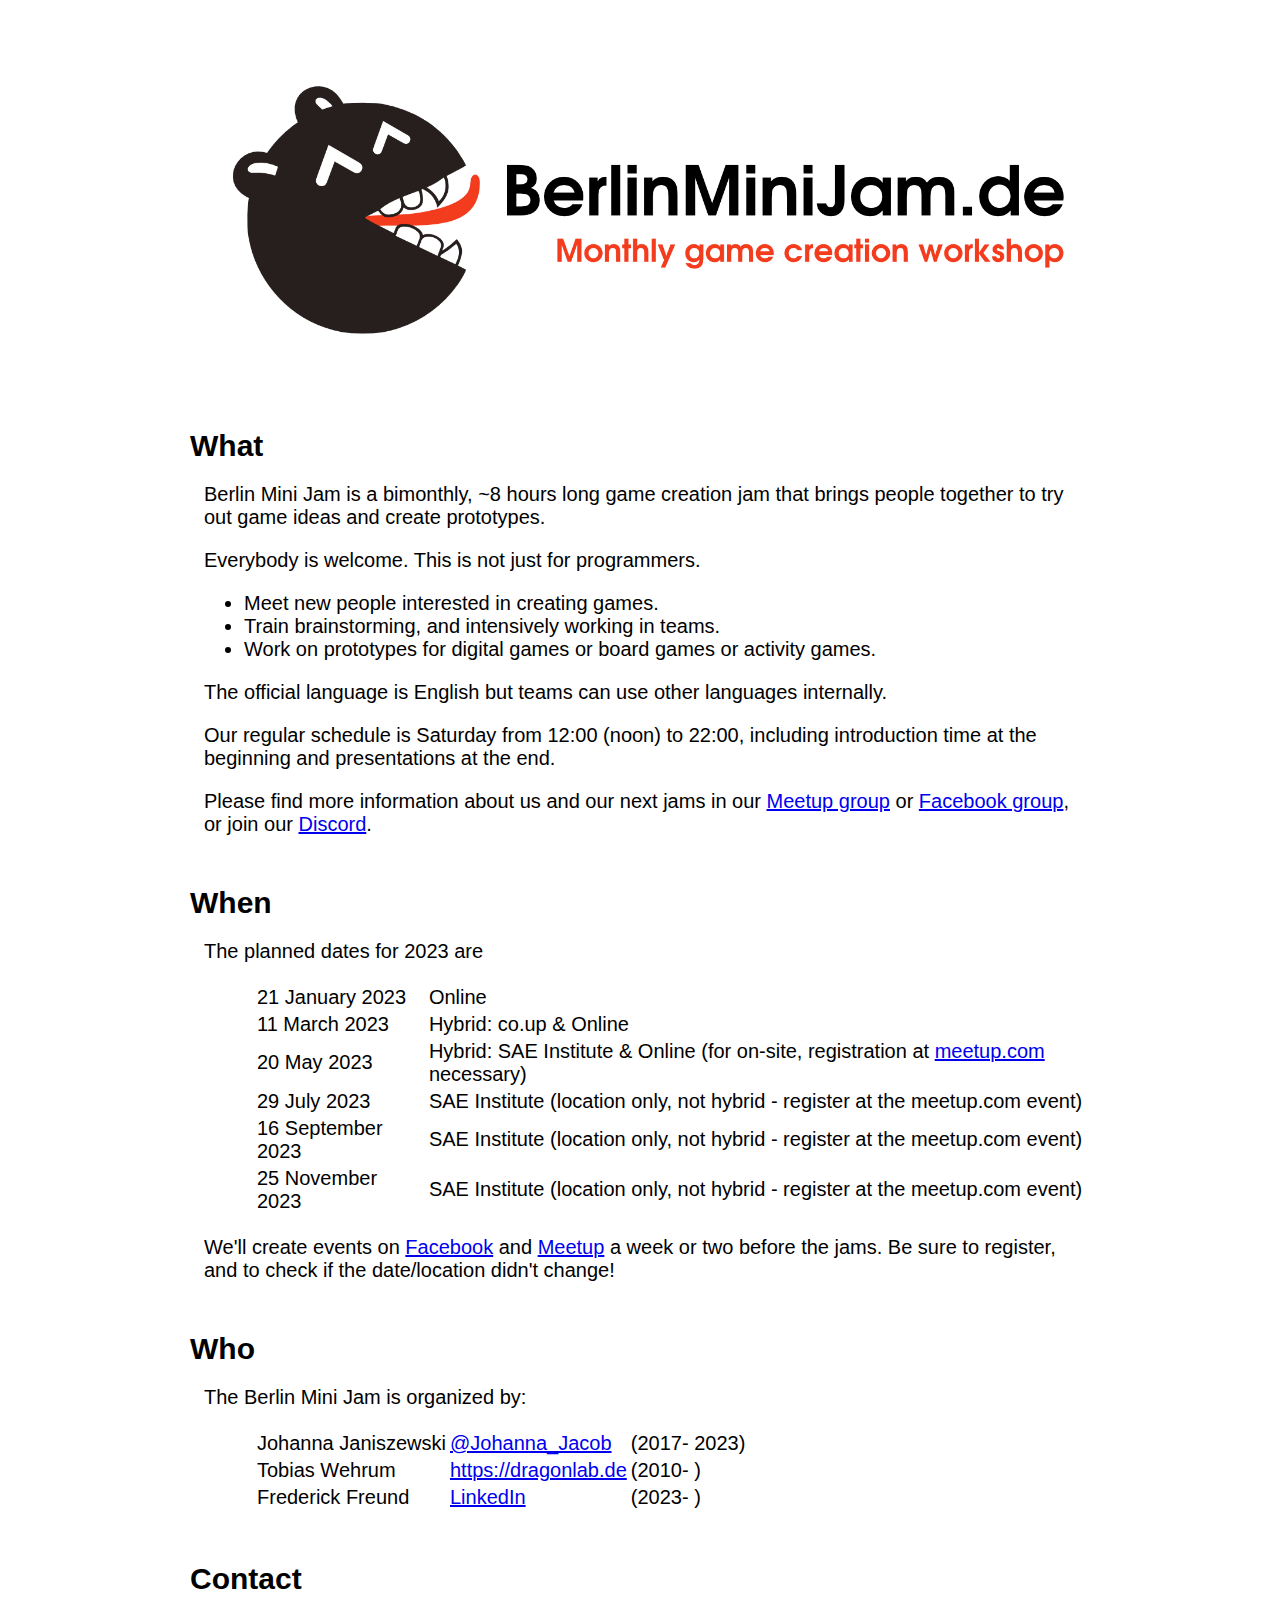
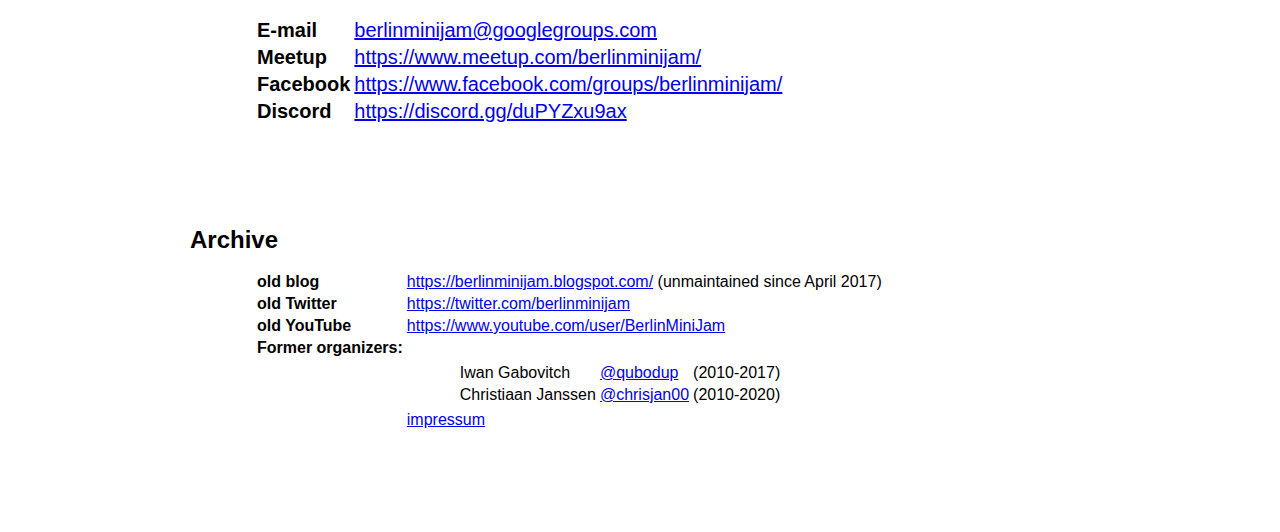
<file: index.html>
<!DOCTYPE html>
<html lang="en">

<head>
  <meta http-equiv="content-type" content="text/html; charset=utf-8" />
  <meta charset="utf-8" />
  <title>Berlin Mini Jam</title>
  <link rel="stylesheet" href="css/style.css" />

  <meta property="og:title" content="Berlin Mini Jam" />
  <meta property="og:type" content="website" />
  <meta property="og:url" content="http://berlinminijam.de" />
  <meta property="og:image" content="http://berlinminijam.de/img/BerlinMiniJam_logo_440p.png" />
  <link rel="shortcut icon" href="img/bmj_favicon.ico" />
  <meta name="description" content="" />
  <meta name="keywords" content="" />
  <base target="_blank" />
</head>

<body id="root">
  <p><img width="100%" src="img/BerlinMiniJam_logo_440p.png" /></p>
  <div class="section">
    <div class="subtitle">What</div>
    <div class="content">
      <p>
        Berlin Mini Jam is a bimonthly, ~8 hours long game creation jam that brings people together to try out game ideas and create prototypes.
      </p>
      <p>
        Everybody is welcome. This is not just for programmers.
      </p>
      <ul>
        <li>
          Meet new people interested in creating games.
        </li>
        <li>
          Train brainstorming, and intensively working in teams.
        </li>
        <li>
          Work on prototypes for digital games or board games or activity games.
        </li>
      </ul>
      <p>
        The official language is English but teams can use other languages internally.
      </p>
      <p>
        Our regular schedule is Saturday from 12:00 (noon) to 22:00, including introduction time at the beginning and presentations at the end.
      </p>
      <p>
        Please find more information about us and our next jams in our <a href="https://www.meetup.com/berlinminijam/">Meetup group</a> or <a href="https://www.facebook.com/groups/berlinminijam/">Facebook group</a>, or join our <a href="https://discord.gg/duPYZxu9ax">Discord</a>.
      </p>
    </div>
  </div>
  <div class="section">
    <div class="subtitle">When</div>
    <div class="content">
      <p>
        The planned dates for 2023 are
      <table class="indent">
        <tr>
          <td>21 January 2023</td>
          <td>Online</td>
        </tr>
        <tr>
          <td>11 March 2023</td>
          <td>Hybrid: co.up & Online</td>
        </tr>
        <tr>
          <td>20 May 2023</td>
          <td>Hybrid: SAE Institute & Online (for on-site, registration at <a href="https://www.meetup.com/game-developers-berlin/events/293303921/">meetup.com</a> necessary)</td>
        </tr>
        <tr>
          <td>29 July 2023</td>
          <td>SAE Institute (location only, not hybrid - register at the meetup.com event)</td>
        </tr>
        <tr>
          <td>16 September 2023</td>
          <td>SAE Institute (location only, not hybrid - register at the meetup.com event)</td>
        </tr>
        <tr>
          <td>25 November 2023</td>
          <td>SAE Institute (location only, not hybrid - register at the meetup.com event)</td>
        </tr>
      </table>
      </p>
      <p>
        We'll create events on <a href="https://www.facebook.com/groups/berlinminijam/">Facebook</a> and <a href="https://www.meetup.com/berlinminijam/">Meetup</a> a week or two before the jams. Be sure to register, and to check if the date/location didn't change!
      </p>
    </div>

  </div>
  <div class="section">
    <div class="subtitle">Who</div>
    <div class="content">
      <p>The Berlin Mini Jam is organized by:
      <table class="indent">
        <tr>
          <td>Johanna Janiszewski </td>
          <td><a href="https://twitter.com/Johanna_Jacob">@Johanna_Jacob</a></td>
          <td>(2017- 2023)</td>
        </tr>
        <tr>
          <td>Tobias Wehrum</td>
          <td><a href="https://dragonlab.de">https://dragonlab.de</a></td>
          <td>(2010- )</td>
        </tr>
        <tr>
          <td>Frederick Freund</td>
          <td><a href="https://www.linkedin.com/in/frederick-freund/">LinkedIn</a></td>
          <td>(2023- )</td>
        </tr>
      </table>
      </p>
    </div>
  </div>
  <div class="section">
    <div class="subtitle">Contact</div>
    <div class="content">
      <p>
      <table class="indent">
        <tr>
          <td>
            <span class="emph">E-mail</span>
          </td>
          <td>
            <a href="mailto://berlinminijam@googlegroups.com">berlinminijam@googlegroups.com</a>
          </td>
        </tr>
        <tr>
          <td>
            <span class="emph">Meetup</span>
          </td>
          <td>
            <a href="https://www.meetup.com/berlinminijam/">https://www.meetup.com/berlinminijam/</a>
          </td>
        </tr>
        <tr>
          <td>
            <span class="emph">Facebook</span>
          </td>
          <td>
            <a href="https://www.facebook.com/groups/berlinminijam/">https://www.facebook.com/groups/berlinminijam/</a>
          </td>
        </tr>
        <tr>
          <td>
            <span class="emph">Discord</span>
          </td>
          <td>
            <a href="https://discord.gg/duPYZxu9ax">https://discord.gg/duPYZxu9ax</a>
          </td>
        </tr>
      </table>
      </p>
    </div>
  </div>

  <div class="vertspace"> &nbsp; </div>

  <div class="section small">
    <div class="subtitle">Archive</div>
    <div class="content">
      <p>
      <table class="indent">
        <tr>
          <td>
            <span class="emph">old blog</span>
          </td>
          <td>
            <a href="https://berlinminijam.blogspot.com/">https://berlinminijam.blogspot.com/</a> (unmaintained since April 2017)
          </td>
        </tr>
        <tr>
          <td>
            <span class="emph">old Twitter</span>
          </td>
          <td>
            <a href="https://twitter.com/berlinminijam">https://twitter.com/berlinminijam</a>
          </td>
        </tr>
        <tr>
          <td>
            <span class="emph">old YouTube</span>
          </td>
          <td>
            <a href="https://www.youtube.com/user/BerlinMiniJam">https://www.youtube.com/user/BerlinMiniJam</a>
          </td>
        </tr>
        <tr>
          <td>
            <span class="emph">Former organizers:</span>
          </td>
        </tr>
        <tr>
          <td></td>
          <td>
            <table class="indent">
              <tr>
                <td>Iwan Gabovitch </td>
                <td> <a href="https://twitter.com/qubodup">@qubodup</a> </td>
                <td> (2010-2017) </td>
              </tr>
              <tr>
                <td> Christiaan Janssen </td>
                <td> <a href="https://twitter.com/chrisjan00">@chrisjan00</a> </td>
                <td> (2010-2020) </td>
              </tr>
            </table>
          </td>
        </tr>

        <tr>
          <td></td>
          <td>
            <a href="impressum.html">impressum</a>
          </td>
        </tr>
      </table>
      </p>
    </div>
  </div>
  <div class="vertspace"> &nbsp; </div>
</body>

</html>
</file>
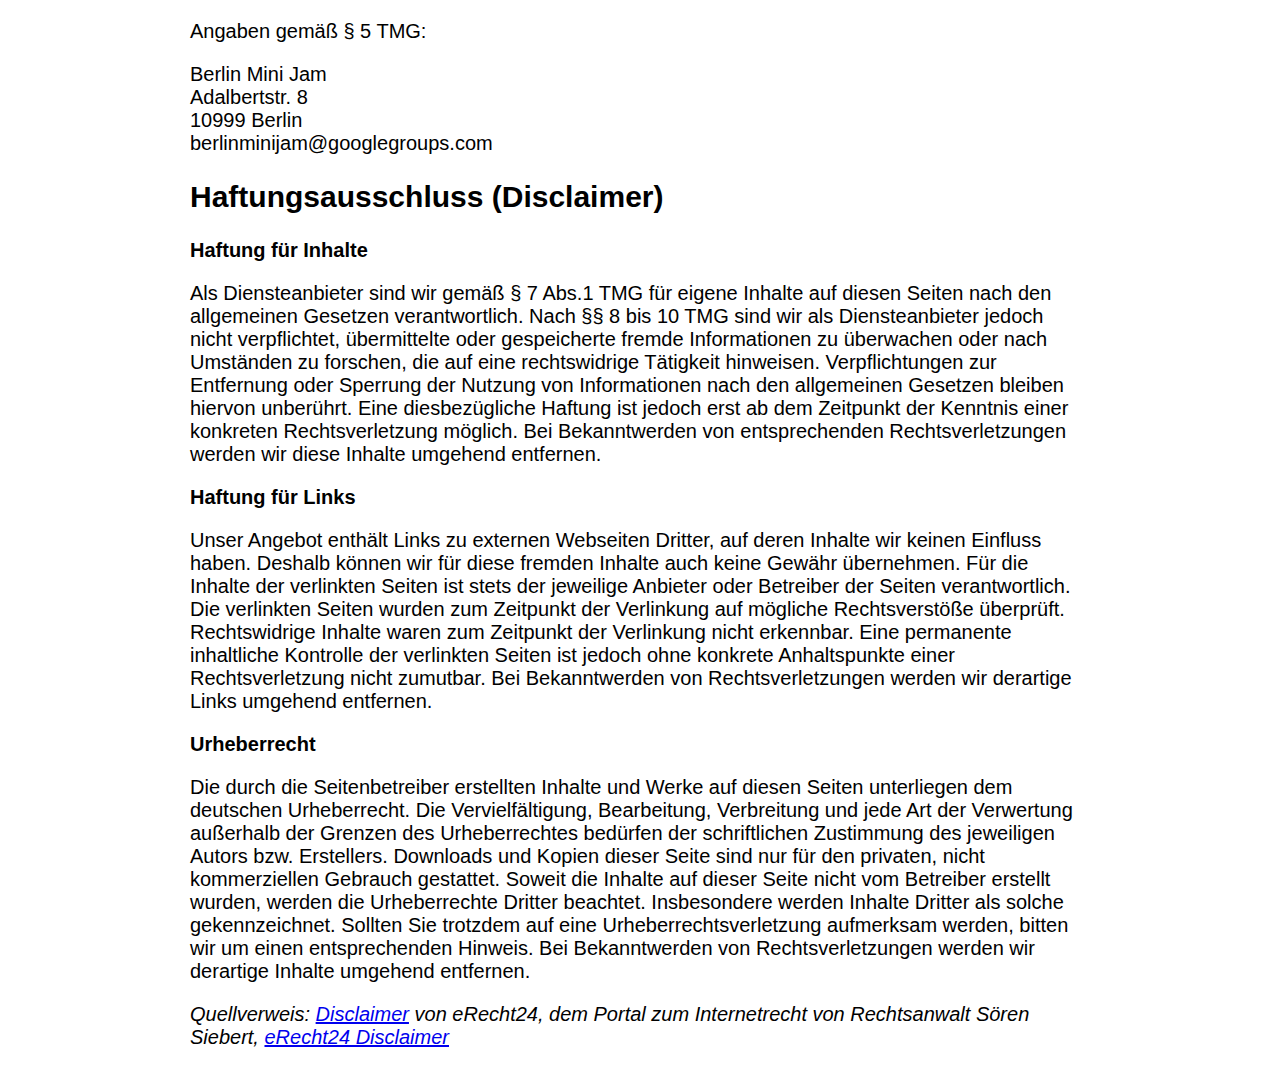
<file: impressum.html>
<!DOCTYPE html>
<html lang="en">
<head>
    <meta charset="utf-8" />
    <title>Berlin Mini Jam</title>
    <link rel="stylesheet" href="css/style.css" />

</head>
<body id="root">
</p>
<p>
Angaben gemäß § 5 TMG:
</p>
<p>
Berlin Mini Jam<br/>
Adalbertstr. 8<br/>
10999 Berlin<br/>
berlinminijam@googlegroups.com<br/>
</p>
<p>
<h2 id="disclaimer">Haftungsausschluss (Disclaimer)</h2>
</p>
<p><strong>Haftung für Inhalte</strong>
</p>
<p>
Als Diensteanbieter sind wir gemäß § 7 Abs.1 TMG für eigene Inhalte auf diesen Seiten nach den allgemeinen Gesetzen verantwortlich. Nach §§ 8 bis 10 TMG sind wir als Diensteanbieter jedoch nicht verpflichtet, übermittelte oder gespeicherte fremde Informationen zu überwachen oder nach Umständen zu forschen, die auf eine rechtswidrige Tätigkeit hinweisen. Verpflichtungen zur Entfernung oder Sperrung der Nutzung von Informationen nach den allgemeinen Gesetzen bleiben hiervon unberührt. Eine diesbezügliche Haftung ist jedoch erst ab dem Zeitpunkt der Kenntnis einer konkreten Rechtsverletzung möglich. Bei Bekanntwerden von entsprechenden Rechtsverletzungen werden wir diese Inhalte umgehend entfernen.
</p>
<p>
<strong>Haftung für Links</strong>
</p>
<p>
Unser Angebot enthält Links zu externen Webseiten Dritter, auf deren Inhalte wir keinen Einfluss haben. Deshalb können wir für diese fremden Inhalte auch keine Gewähr übernehmen. Für die Inhalte der verlinkten Seiten ist stets der jeweilige Anbieter oder Betreiber der Seiten verantwortlich. Die verlinkten Seiten wurden zum Zeitpunkt der Verlinkung auf mögliche Rechtsverstöße überprüft. Rechtswidrige Inhalte waren zum Zeitpunkt der Verlinkung nicht erkennbar. Eine permanente inhaltliche Kontrolle der verlinkten Seiten ist jedoch ohne konkrete Anhaltspunkte einer Rechtsverletzung nicht zumutbar. Bei Bekanntwerden von Rechtsverletzungen werden wir derartige Links umgehend entfernen.
</p>
<p>
<strong>Urheberrecht</strong>
</p>
<p>
Die durch die Seitenbetreiber erstellten Inhalte und Werke auf diesen Seiten unterliegen dem deutschen Urheberrecht. Die Vervielfältigung, Bearbeitung, Verbreitung und jede Art der Verwertung außerhalb der Grenzen des Urheberrechtes bedürfen der schriftlichen Zustimmung des jeweiligen Autors bzw. Erstellers. Downloads und Kopien dieser Seite sind nur für den privaten, nicht kommerziellen Gebrauch gestattet. Soweit die Inhalte auf dieser Seite nicht vom Betreiber erstellt wurden, werden die Urheberrechte Dritter beachtet. Insbesondere werden Inhalte Dritter als solche gekennzeichnet. Sollten Sie trotzdem auf eine Urheberrechtsverletzung aufmerksam werden, bitten wir um einen entsprechenden Hinweis. Bei Bekanntwerden von Rechtsverletzungen werden wir derartige Inhalte umgehend entfernen.

</p>
<p>
<i>Quellverweis: <a href="http://www.e-recht24.de/muster-disclaimer.html" target="_blank" rel="nofollow noopener">Disclaimer</a> von eRecht24, dem Portal zum Internetrecht von Rechtsanwalt Sören Siebert, <a href="http://www.e-recht24.de/muster-disclaimer.html" target="_blank" rel="nofollow noopener">eRecht24 Disclaimer</a></i>
</p>
</body>
</html>
</file>
<file: css/style.css>
body {
    max-width: 900px;
    margin: auto;
    font-family: sans-serif;
    font-size: 1.25em;
}

.subtitle {
    display: block;
    font-size: 1.5em;
    font-weight: bold;
}

.section {
    margin-bottom: 50px;
}

.content {
    margin-left: 14px;
}

.emph {
    font-weight: bold;
}

.indent {
    margin-left: 50px;
    font-size: 1em;
}

.small {
    font-size: 0.8em;
}

.vertspace {
    height: 50px;
}
</file>
